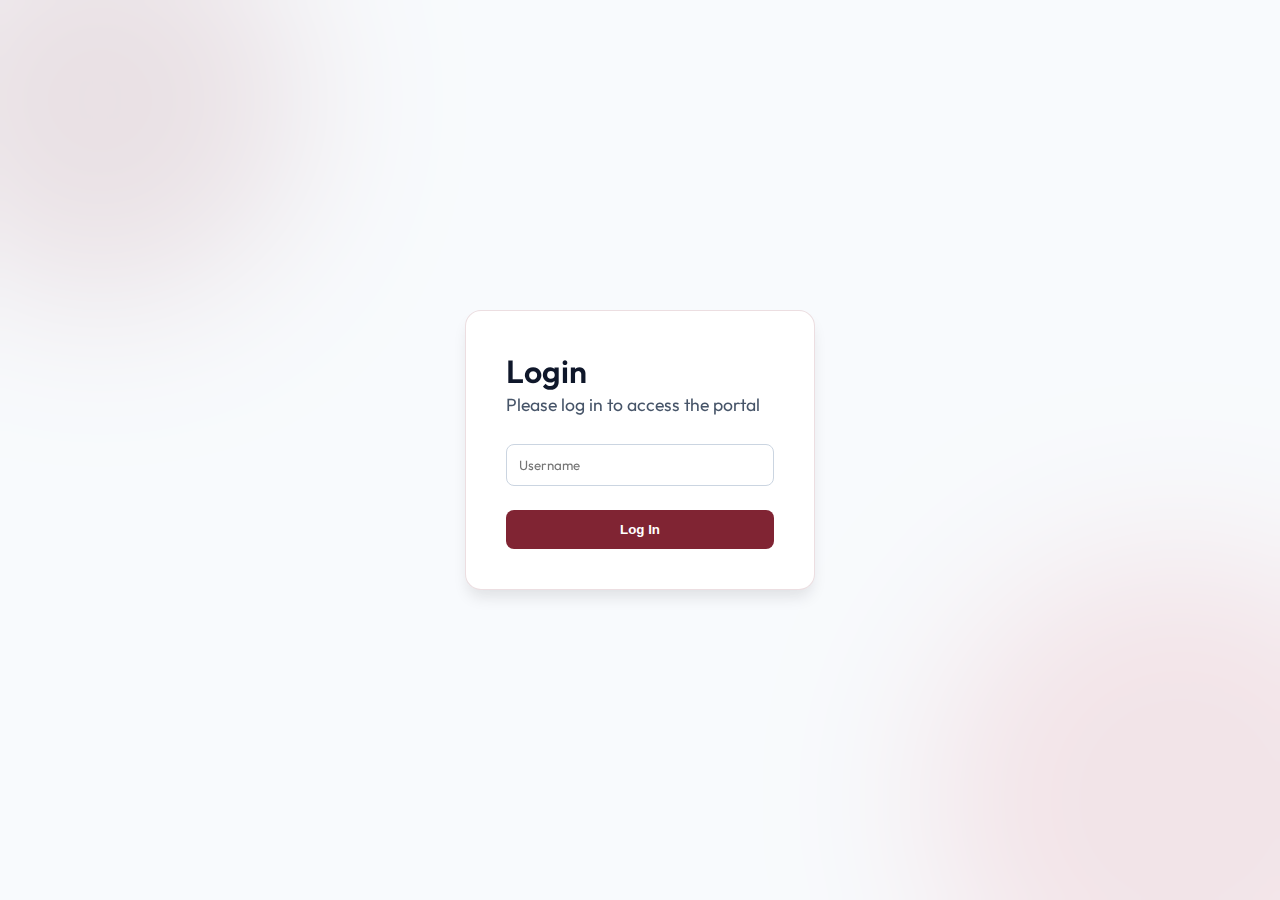
<file: unified-frontend/index.html>
<!DOCTYPE html>
<html lang="en">

<head>
    <meta charset="UTF-8">
    <meta name="viewport" content="width=device-width, initial-scale=1.0">
    <title>Multimodal AI Portal</title>
    <link rel="preconnect" href="https://fonts.googleapis.com">
    <link rel="preconnect" href="https://fonts.gstatic.com" crossorigin>
    <link href="https://fonts.googleapis.com/css2?family=Outfit:wght@300;400;600;700&display=swap" rel="stylesheet">
    <link rel="stylesheet" href="style.css?v=2">
</head>

<body>
    <div class="background-globes">
        <div class="globe globe-1"></div>
        <div class="globe globe-2"></div>
    </div>
    <div id="login-overlay" class="login-overlay">
        <div class="card login-card">
            <h2>Login</h2>
            <p>Please log in to access the portal</p>
            <form id="loginForm" onsubmit="handleLogin(event)">
                <div class="input-group">
                    <input type="text" id="username" placeholder="Username" required>
                </div>
                <button type="submit" class="login-btn">Log In</button>
            </form>
            <div id="login-error" style="color: red; margin-top: 10px; display: none;"></div>
        </div>
    </div>

    <main class="container hidden" id="main-content">
        <header class="header">
            <h1>Multimodal AI</h1>
            <p class="subtitle">Select an interaction paradigm</p>
            <p id="welcome-msg" style="color: var(--accent-1); margin-top: 10px;"></p>
            <button id="logoutBtn" class="logout-btn">Logout</button>
        </header>

        <div class="cards-container">
            <!-- Card 1: Food Recognition -->
            <a href="http://localhost:5000" class="card" target="_blank" id="food-link">
                <div class="card-content">
                    <div class="icon-wrapper">
                        <svg xmlns="http://www.w3.org/2000/svg" viewBox="0 0 24 24" fill="none" stroke="currentColor"
                            stroke-width="2" stroke-linecap="round" stroke-linejoin="round"
                            class="feather feather-camera">
                            <path d="M23 19a2 2 0 0 1-2 2H3a2 2 0 0 1-2-2V8a2 2 0 0 1 2-2h4l2-3h6l2 3h4a2 2 0 0 1 2 2z">
                            </path>
                            <circle cx="12" cy="13" r="4"></circle>
                        </svg>
                    </div>
                    <h2>Food Lens</h2>
                    <p>Snap a photo to identify ingredients and generate gourmet recipes instantly.</p>
                    <span class="link-text">Launch App &rarr;</span>
                </div>
                <div class="card-glow"></div>
            </a>

            <!-- Card 2: Vocal RAG -->
            <a href="#" class="card" target="_blank" id="vocal-rag-link">
                <div class="card-content">
                    <div class="icon-wrapper">
                        <svg xmlns="http://www.w3.org/2000/svg" viewBox="0 0 24 24" fill="none" stroke="currentColor"
                            stroke-width="2" stroke-linecap="round" stroke-linejoin="round" class="feather feather-mic">
                            <path d="M12 1a3 3 0 0 0-3 3v8a3 3 0 0 0 6 0V4a3 3 0 0 0-3-3z"></path>
                            <path d="M19 10v2a7 7 0 0 1-14 0v-2"></path>
                            <line x1="12" y1="19" x2="12" y2="23"></line>
                            <line x1="8" y1="23" x2="16" y2="23"></line>
                        </svg>
                    </div>
                    <h2>Vocal RAG</h2>
                    <p>Upload documents and have a natural voice conversation with your knowledge base.</p>
                    <span class="link-text">Launch App &rarr;</span>
                </div>
                <div class="card-glow"></div>
            </a>
        </div>
    </main>

    <style>
        .login-overlay {
            position: fixed;
            top: 0;
            left: 0;
            width: 100%;
            height: 100%;
            background: rgba(248, 250, 252, 0.8);
            backdrop-filter: blur(8px);
            display: flex;
            justify-content: center;
            align-items: center;
            z-index: 100;
        }

        .hidden {
            display: none !important;
        }

        .login-card {
            width: 350px;
            padding: 2.5rem;
            background: white;
            border: 1px solid var(--card-border);
            border-radius: 16px;
            box-shadow: 0 10px 15px -3px rgba(0, 0, 0, 0.1);
        }

        .input-group {
            margin: 1.5rem 0;
        }

        .input-group input {
            width: 100%;
            padding: 12px;
            border-radius: 8px;
            border: 1px solid #cbd5e1;
            background: white;
            color: var(--text-primary);
            font-family: inherit;
        }

        .logout-btn {
            padding: 8px 16px;
            border-radius: 8px;
            border: 1px solid var(--accent-1);
            background: transparent;
            color: var(--accent-1);
            font-weight: 600;
            cursor: pointer;
            margin-left: 16px;
            transition: 0.2s;
        }

        .logout-btn:hover {
            background: var(--accent-1);
            color: white;
        }

        .login-btn {
            width: 100%;
            padding: 12px;
            border-radius: 8px;
            border: none;
            background: var(--accent-1);
            color: white;
            font-weight: 600;
            cursor: pointer;
            transition: background 0.2s;
        }

        .login-btn:hover {
            background: var(--accent-2);
        }
    </style>

    <script>
        const API_BASE = 'http://localhost:8081/api';

        async function handleLogin(e) {
            e.preventDefault();
            const username = document.getElementById('username').value;
            const errorDiv = document.getElementById('login-error');

            try {
                const formData = new FormData();
                formData.append('username', username);

                // Use the Orchestrator API from the VocalRAG service
                const response = await fetch(`${API_BASE}/login`, {
                    method: 'POST',
                    body: formData
                });

                if (response.ok) {
                    const data = await response.json();

                    // Hide login, show main content
                    document.getElementById('login-overlay').classList.add('hidden');
                    document.getElementById('main-content').classList.remove('hidden');

                    // Update Welcome Message
                    document.getElementById('welcome-msg').textContent = `Welcome, ${data.username}`;

                    // Update Vocal RAG Link with username param
                    const vocalRagLink = document.getElementById('vocal-rag-link');
                    vocalRagLink.href = `http://localhost:3000?username=${encodeURIComponent(data.username)}`;

                    // Optional: Store in localStorage
                    localStorage.setItem('sapienza_user', data.username);
                } else {
                    errorDiv.textContent = 'Login failed. Please try again.';
                    errorDiv.style.display = 'block';
                }
            } catch (err) {
                console.error(err);
                errorDiv.textContent = 'Connection error. Check backend.';
                errorDiv.style.display = 'block';
            }
        }
        window.onload = function () {
            const savedUser = localStorage.getItem('sapienza_user');

            if (savedUser) {
                // Hide login overlay
                document.getElementById('login-overlay').classList.add('hidden');
                document.getElementById('main-content').classList.remove('hidden');

                // Set welcome message
                document.getElementById('welcome-msg').textContent = `Welcome, ${savedUser}`;

                // Pre-fill username field (optional)
                document.getElementById('username').value = savedUser;

                // Update Vocal RAG link
                const vocalRagLink = document.getElementById('vocal-rag-link');
                vocalRagLink.href = `http://localhost:3000?username=${encodeURIComponent(savedUser)}`;
            }
        };
        document.getElementById('logoutBtn').addEventListener('click', () => {

            // Clear local storage
            localStorage.removeItem('sapienza_user');

            // Reset UI to login state
            document.getElementById('login-overlay').classList.remove('hidden');
            document.getElementById('main-content').classList.add('hidden');

            // Clear input field
            document.getElementById('username').value = '';

        });


    </script>
</body>

</html>
</file>
<file: unified-frontend/style.css>
:root {
    --bg-color: #f8fafc;
    --text-primary: #0f172a;
    --text-secondary: #475569;
    --accent-1: #802433;
    /* Sapienza Red */
    --accent-2: #a63041;
    --accent-3: #c94050;
    --card-bg: rgba(255, 255, 255, 0.85);
    --card-border: rgba(128, 36, 51, 0.15);
    --hover-glow: rgba(128, 36, 51, 0.15);
}

* {
    margin: 0;
    padding: 0;
    box-sizing: border-box;
}

body {
    font-family: 'Outfit', sans-serif;
    background-color: var(--bg-color);
    color: var(--text-primary);
    min-height: 100vh;
    display: flex;
    justify-content: center;
    align-items: center;
    overflow: hidden;
    position: relative;
}

/* Background Effects */
.background-globes {
    position: absolute;
    width: 100%;
    height: 100%;
    z-index: -1;
    overflow: hidden;
}

.globe {
    position: absolute;
    border-radius: 50%;
    filter: blur(80px);
    opacity: 0.6;
    animation: float 10s infinite ease-in-out alternate;
}

.globe-1 {
    width: 400px;
    height: 400px;
    background: var(--accent-1);
    top: -100px;
    left: -100px;
}

.globe-2 {
    width: 500px;
    height: 500px;
    background: var(--accent-3);
    bottom: -150px;
    right: -150px;
    animation-delay: -5s;
}

@keyframes float {
    0% {
        transform: translate(0, 0);
    }

    100% {
        transform: translate(30px, 50px);
    }
}

.container {
    text-align: center;
    z-index: 10;
    width: 100%;
    max-width: 1200px;
    padding: 2rem;
}

.header {
    margin-bottom: 4rem;
    animation: fadeInDown 0.8s ease-out;
}

.header h1 {
    font-size: 4rem;
    font-weight: 700;
    margin-bottom: 0.5rem;
    background: linear-gradient(135deg, var(--text-primary) 0%, var(--accent-1) 100%);
    -webkit-background-clip: text;
    -webkit-text-fill-color: transparent;
    letter-spacing: -2px;
}

.subtitle {
    font-size: 1.5rem;
    color: var(--text-secondary);
    font-weight: 300;
}

/* Cards */
.cards-container {
    display: flex;
    justify-content: center;
    gap: 2rem;
    flex-wrap: wrap;
}

.card {
    position: relative;
    background: var(--card-bg);
    border: 1px solid var(--card-border);
    border-radius: 24px;
    padding: 3rem;
    width: 400px;
    text-decoration: none;
    color: var(--text-primary);
    backdrop-filter: blur(12px);
    transition: transform 0.3s ease, border-color 0.3s ease, box-shadow 0.3s ease;
    overflow: hidden;
    animation: fadeInUp 0.8s ease-out backwards;
    box-shadow: 0 4px 6px -1px rgba(0, 0, 0, 0.1), 0 2px 4px -1px rgba(0, 0, 0, 0.06);
}

.card:nth-child(2) {
    animation-delay: 0.2s;
}

.card:hover {
    transform: translateY(-10px);
    border-color: var(--accent-1);
}

.card-content {
    position: relative;
    z-index: 2;
    display: flex;
    flex-direction: column;
    align-items: center;
    gap: 1.5rem;
}

.icon-wrapper {
    width: 80px;
    height: 80px;
    background: rgba(255, 255, 255, 0.05);
    border-radius: 50%;
    display: flex;
    align-items: center;
    justify-content: center;
    margin-bottom: 1rem;
    transition: background 0.3s ease;
}

.card:hover .icon-wrapper {
    background: rgba(56, 189, 248, 0.15);
}

.icon-wrapper svg {
    width: 40px;
    height: 40px;
    stroke: var(--accent-1);
}

.card h2 {
    font-size: 2rem;
    font-weight: 600;
}

.card p {
    color: var(--text-secondary);
    line-height: 1.6;
    font-size: 1.1rem;
}

.link-text {
    margin-top: 1rem;
    font-weight: 600;
    color: var(--accent-1);
    display: flex;
    align-items: center;
    gap: 0.5rem;
    opacity: 0;
    transform: translateY(10px);
    transition: all 0.3s ease;
}

.card:hover .link-text {
    opacity: 1;
    transform: translateY(0);
}

.card-glow {
    position: absolute;
    top: 0;
    left: 0;
    width: 100%;
    height: 100%;
    background: radial-gradient(circle at 50% 0%, var(--hover-glow), transparent 70%);
    opacity: 0;
    transition: opacity 0.3s ease;
    z-index: 1;
}

.card:hover .card-glow {
    opacity: 1;
}

@keyframes fadeInDown {
    from {
        opacity: 0;
        transform: translateY(-20px);
    }

    to {
        opacity: 1;
        transform: translateY(0);
    }
}

@keyframes fadeInUp {
    from {
        opacity: 0;
        transform: translateY(20px);
    }

    to {
        opacity: 1;
        transform: translateY(0);
    }
}

/* Mobile Responsive */
@media (max-width: 768px) {
    .header h1 {
        font-size: 2.5rem;
    }

    .card {
        width: 100%;
        padding: 2rem;
    }
}
</file>
